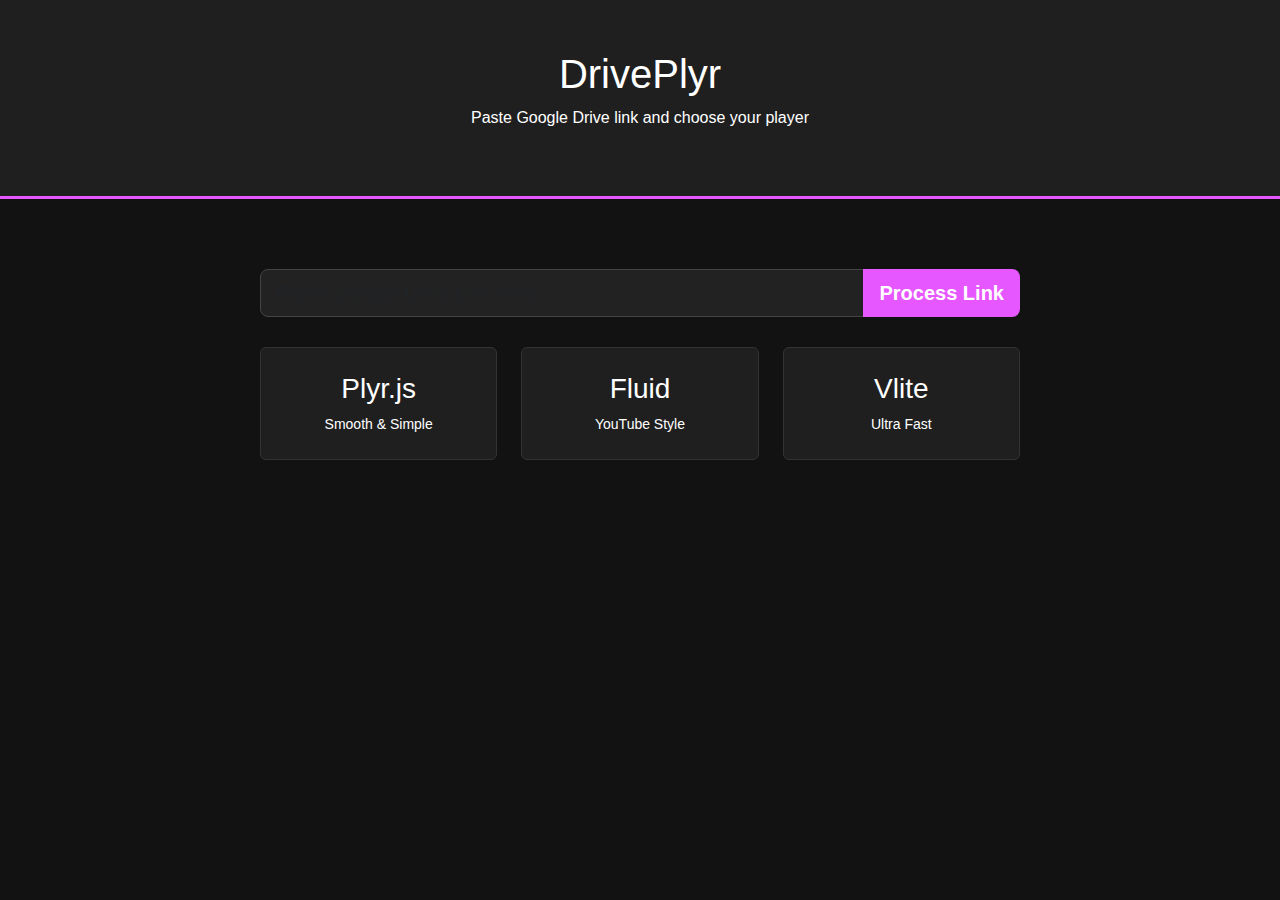
<file: index.html>
<!DOCTYPE html>
<html lang="en">
<head>
    <meta charset="UTF-8">
    <meta name="viewport" content="width=device-width, initial-scale=1.0">
    <title>DrivePlyr - Link Converter & Player</title>
    <link rel="stylesheet" href="https://cdn.jsdelivr.net/npm/bootstrap@5.3.0/dist/css/bootstrap.min.css">
    <style>
        body { background-color: #121212; color: white; font-family: sans-serif; }
        .hero-section { padding: 50px 20px; text-align: center; background: #1f1f1f; border-bottom: 3px solid #e657ff; }
        .main-container { max-width: 800px; margin: 50px auto; padding: 20px; }
        .input-group { margin-bottom: 30px; }
        .form-control { background: #222; color: white; border: 1px solid #444; }
        .form-control:focus { background: #222; color: white; border-color: #e657ff; box-shadow: none; }
        .card { background: #1f1f1f; border: 1px solid #333; color: white; transition: 0.3s; cursor: pointer; }
        .card:hover { border-color: #e657ff; transform: translateY(-5px); }
        .btn-convert { background: #e657ff; color: white; font-weight: bold; border: none; }
        .btn-convert:hover { background: #d147e6; color: white; }
    </style>
</head>
<body>

<div class="hero-section">
    <h1>DrivePlyr</h1> 
    <p>Paste Google Drive link and choose your player</p>
</div>

<div class="main-container">
    <div class="input-group">
        <input type="text" id="driveLink" class="form-control form-control-lg" placeholder="Paste Google Drive Link here...">
        <button class="btn btn-convert btn-lg" onclick="generateLink()">Process Link</button>
    </div>

    <div id="status" class="text-center mb-4 text-info"></div>

    <div class="row text-center">
        <div class="col-md-4 mb-3">
            <div class="card p-4" onclick="openPlayer('plyr.html')">
                <h3>Plyr.js</h3>
                <small>Smooth & Simple</small>
            </div>
        </div>
        <div class="col-md-4 mb-3">
            <div class="card p-4" onclick="openPlayer('fluid.html')">
                <h3>Fluid</h3>
                <small>YouTube Style</small>
            </div>
        </div>
        <div class="col-md-4 mb-3">
            <div class="card p-4" onclick="openPlayer('vlitejs.html')">
                <h3>Vlite</h3>
                <small>Ultra Fast</small>
            </div>
        </div>
    </div>
</div>

<script>
    let encodedID = "";

    function generateLink() {
        const link = document.getElementById('driveLink').value;
        const match = link.match(/[-\w]{25,}/);
        
        if (match && match[0]) {
            const driveID = match[0];
            const jsonStr = JSON.stringify({ id: driveID });
            encodedID = btoa(jsonStr);
            
            document.getElementById('status').innerText = "✅ Link Processed! Now click on a player below.";
            document.getElementById('status').style.color = "#00ff00";
        } else {
            alert("Please enter a valid Google Drive Link!");
        }
    }

    function openPlayer(playerPage) {
        if (!encodedID) {
            alert("First paste a link and click 'Process Link'");
            return;
        }
        window.open(`${playerPage}?id=${encodedID}`, '_blank');
    }
</script>

</body>
</html>
</file>
